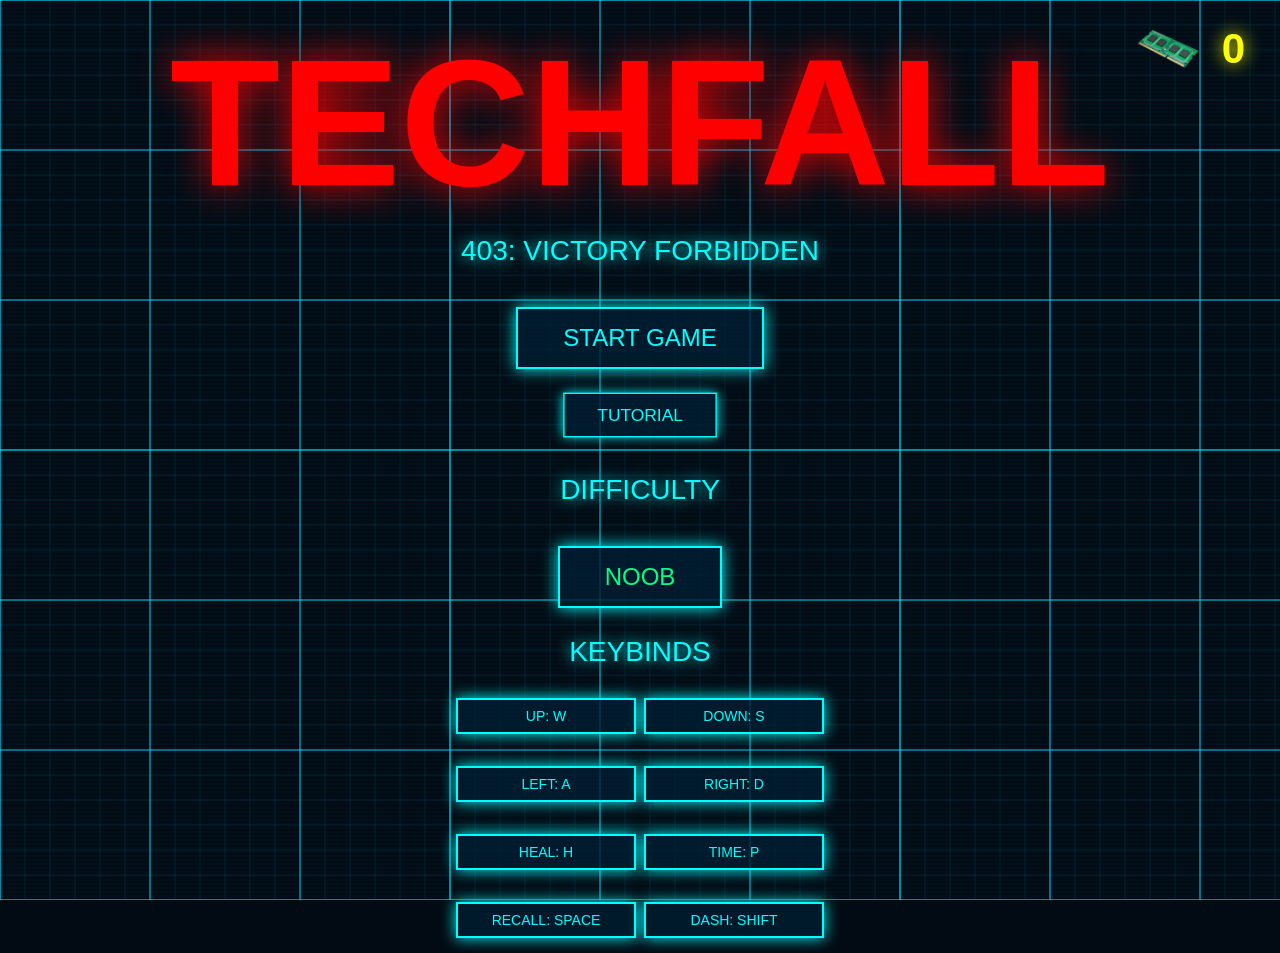
<file: index.html>
<!DOCTYPE html>
<html>
<head>
  <meta charset="UTF-8">
  <title>TECHFALL</title>

  <link id="pageStyle" rel="stylesheet" href="intro.css">
</head>
<body>
  <div id="app"></div>

  <script src="js/loader.js"></script>
</body>
</html>
</file>
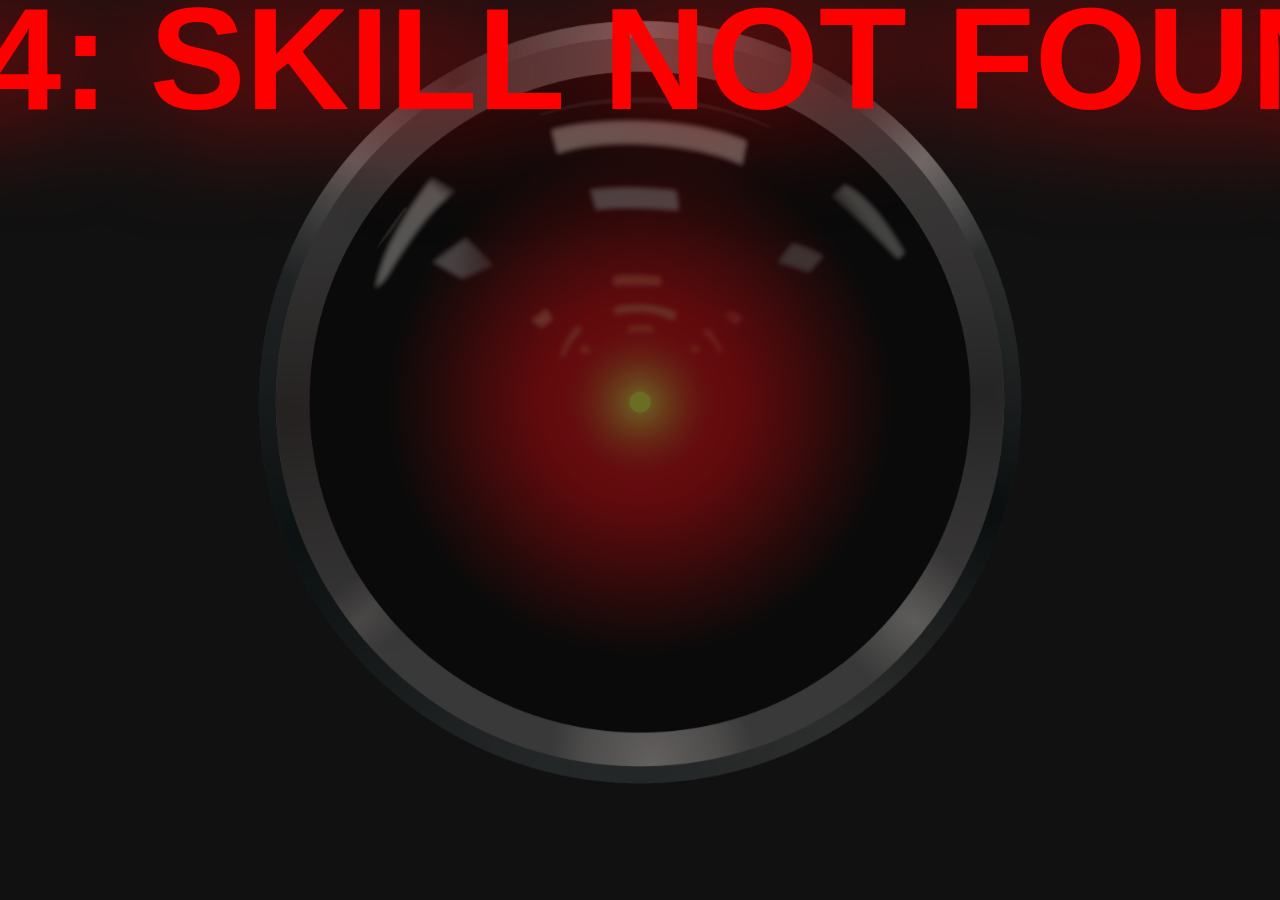
<file: game over.html>
<!DOCTYPE html>
<html>
<head>
  <meta charset="UTF-8">
  <title>SKILL ISSUE</title>
  <link rel="stylesheet" href="style.css">
</head>
<body>
  <canvas id="gameOver"></canvas>
  <div class="game-over-ui">
  <h2 class = "deathText">404: SKILL NOT FOUND</h1>
  <img src="HAL9000.svg.png" class="center"
     onclick="startGame()">
     </div>
</body>
</html>
</file>
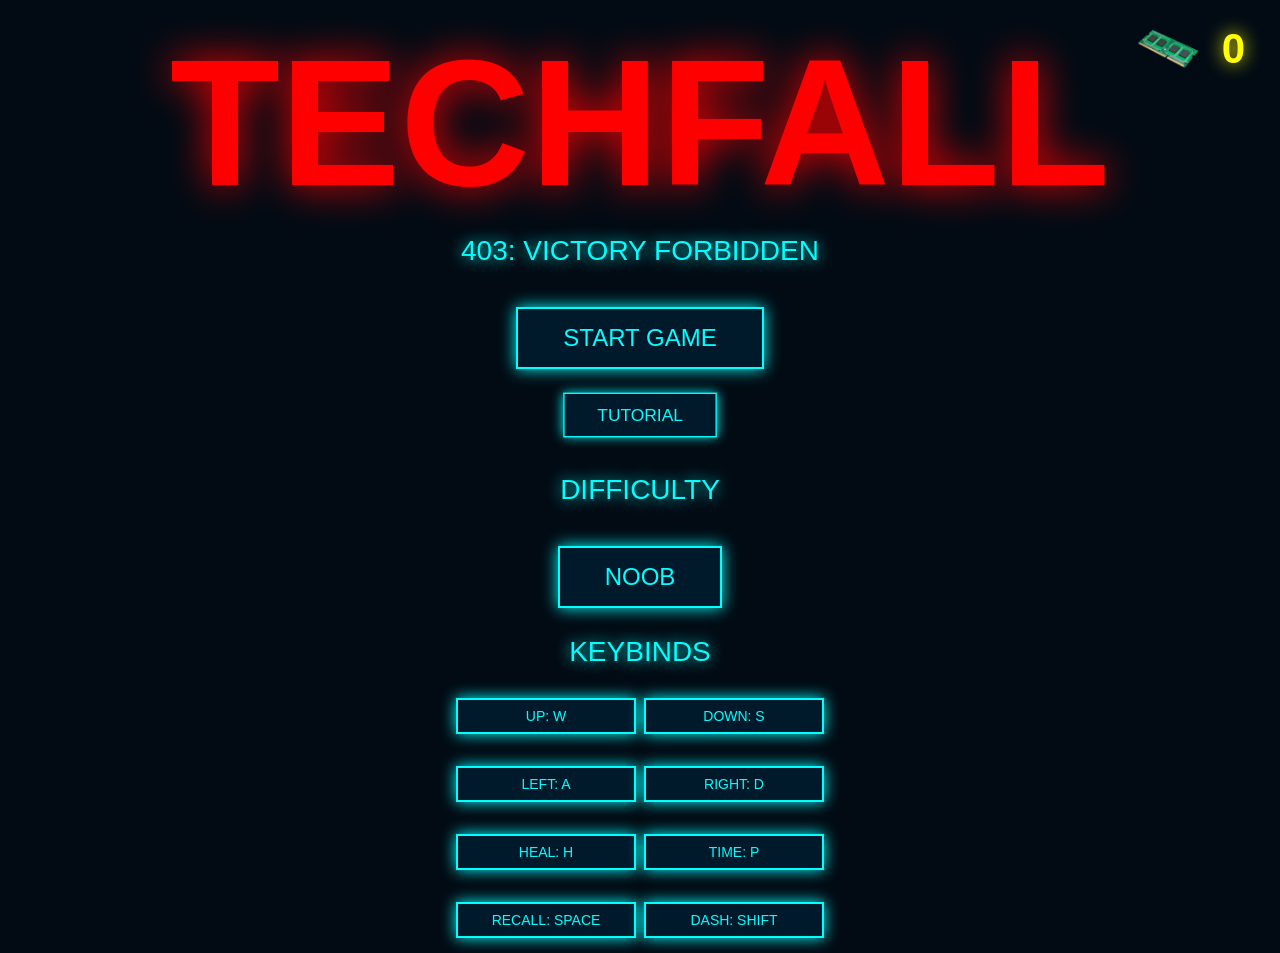
<file: intro.html>
<!DOCTYPE html>
<html>
<head>
  <meta charset="UTF-8">
  <title>BOIS VS TECH</title>
  <link rel="stylesheet" href="intro.css">
</head>
<body>
  <canvas id="introCanvas"></canvas>

  <div class="intro-ui">
    <div id="ramCounter">
    <img src="how-to-install-ram-one-a-motherboard-hero156711117076644-removebg-preview.png">
    <span id="ramAmount">0</span>
  </div>
    <h1 class="title">TECHFALL</h1>
    <p class="subtitle">403: VICTORY FORBIDDEN</p>

    <button onclick="startGame()">START GAME</button>
    <button onclick="startTutorial()" class = "small">TUTORIAL</button>

  <div class="difficulty">
    <p  class="subtitle">DIFFICULTY</p>
    <button id="difficultyButton" onclick="cycleDifficulty()">
      NOOB
    </button>
  </div>

  <div class="keybinds">
    <p class="subtitle">KEYBINDS</p>

    <div class="keybind-grid">
      <button class="keybind-button" data-action="up">UP: W</button>
      <button class="keybind-button" data-action="down">DOWN: S</button>

      <button class="keybind-button" data-action="left">LEFT: A</button>
      <button class="keybind-button" data-action="right">RIGHT: D</button>

      <button class="keybind-button" data-action="heal">HEAL: H</button>
      <button class="keybind-button" data-action="time">TIME: P</button>

      <button class="keybind-button" data-action="recall">RECALL: SPACE</button>
      <button class="keybind-button" data-action="dash">DASH: SHIFT</button>
    </div>
  </div>

  </div>

</body>
</html>
</file>
<file: intro.css>
body {
  margin: 0;
  overflow: hidden;
  background: #020b14;
  font-family: Arial, sans-serif;
}

canvas {
  display: block;
}

#introCanvas {
  position: fixed;
  inset: 0;
  width: 100%;
  height: 100%;
  z-index: 0;
}

.intro-ui {
  position: relative;
  z-index: 1;
  text-align: center;
  margin-top: 8vh;
  color: cyan;
}

.title {
  color: red;
  font-size: 90px;
  text-shadow: 0 0 20px red;
  animation: dropIn 1.2s ease-out forwards;
}

.subtitle {
  font-size: 28px;
  color: cyan;
  text-shadow: 0 0 15px cyan;
  margin-bottom: 40px;
}

.small {
  transform: scale(0.725);
}

.small:hover {
  color: red;
  border-color: red;
  box-shadow: 0 0 25px red;
  transform: scale(0.9);
}

button {
  display: block;
  margin: 15px auto;
  padding: 15px 45px;
  font-size: 24px;
  color: cyan;
  background: rgba(0, 30, 50, 0.8);
  border: 2px solid cyan;
  cursor: pointer;
  box-shadow: 0 0 15px cyan;
  transition:
    transform 0.25s ease,
    box-shadow 0.25s ease,
    color 0.25s ease,
    border-color 0.25s ease,
    width 0.25s ease,
    font-size 0.25s ease;
}

button:hover {
  color: red;
  border-color: red;
  box-shadow: 0 0 25px red;
  transform: scale(1.08);
}

#optionsPanel {
  display: none;
  margin-top: 20px;
  font-size: 22px;
}

label {
  display: block;
  margin: 10px;
}

@keyframes dropIn {
  from {
    transform: translateY(-300px) scale(4);
    opacity: 0;
  }
  to {
    transform: translateY(0) scale(2);
    opacity: 1;
  }
}

.keybinds {
  width: 400px;
  margin: 0 auto;
}

.keybinds .subtitle {
  text-align: center;
  margin-bottom: 15px;
}

.keybind-grid {
  display: grid;
  grid-template-columns: repeat(2, 180px);
  column-gap: 8px;
  row-gap: 2px;
  justify-content: center;
}

.keybind-button {
  width: 180px;
  height: 36px;
  padding: 0;
  font-size: 14px;
}

#ramCounter {
  position: fixed;
  top: 25px;
  right: 35px;
  display: flex;
  align-items: center;
  gap: 12px;

  font-size: 42px;
  font-weight: bold;
  color: yellow;
  text-shadow: 0 0 18px yellow;

  pointer-events: none;
  z-index: 10;
}

#ramCounter img {
  width: 84px;
  height: 48px;
  object-fit: contain;
}
</file>
<file: style.css>
body {
  margin: 0;
  overflow: hidden;
  background: #111;
}
canvas {
  display: block;
}

#gameOver {
    position: fixed;
    inset: 0;
    width: 100%;
    height: 100%;
    z-index: 0;
    pointer-events: none;
}

.game-over-ui {
    font-family: Arial, sans-serif;
    position: relative;
    transform: translate(0%,20%);
    z-index: 1;
    color: red;
    text-shadow: 0 0 20px red;
}

.center {
  display: block;
  margin-left: auto;
  margin-right: auto;
  width: 50%;
  margin-top: -8%;
  animation: fadeIn 4s ease-in forwards;
  transform: scale(120%, 120%); 
  position: relative;
  z-index: 0;
}

.deathText {
  color: red;
  display: block;
  text-align: center;
  animation: dropIn 1s ease-out forwards;
  transform: translate(0, -90px) scale(600%, 600%); 
  position: relative;
  z-index: 100;
}

@keyframes fadeIn {
  from {
    opacity: 0;
  }
  to {
    opacity: 0.4;
  }
}

@keyframes dropIn {
  from {
    transform: translate(0, -300px) scale(600%, 600%);
  }
  to {
    transform: translate(0, -90px) scale(600%, 600%);
  }
}

#difficultyText {
  position: fixed;
  top: 100px;
  left: 50%;
  font-size: 80px;
  font-weight: bold;
  color: cyan;
  text-shadow: 0 0 20px cyan;
  pointer-events: none;
  opacity: 0;
}

#waveText {
  position: fixed;
  top: 80px;
  left: 50%;
  font-size: 80px;
  font-weight: bold;
  color: cyan;
  text-shadow: 0 0 20px cyan;
  pointer-events: none;
  opacity: 0;
}

#noticeText {
  position: fixed;
  top: 100px;
  left: 50%;
  font-size: 22.5px;
  font-weight: bold;
  color: rgb(255, 0, 0);
  text-shadow: 0 0 20px rgb(0, 242, 255);
  pointer-events: none;
  opacity: 0;
  text-align: center;
}

#tutorialText {
  position: fixed;
  top: 100px;
  left: 50%;
  font-size: 50px;
  font-weight: bold;
  color: cyan;
  text-shadow: 0 0 10px cyan;
  pointer-events: none;
  opacity: 0;
  text-align: center;
}


.waveAnim {
  animation: waveDrop 1.85s ease-out;
}

.tutAnimIn {
  animation: waveIn 8s ease-out;
}
.tutAnimOut {
  animation: waveOut 1s ease-out;
}

@keyframes waveIn {
  0% {
    transform: translate(-50%, -80px);
    opacity: 0;
  }

  20% {
    transform: translate(-50%, -40);
    opacity: 1;
  }

  90% {
    transform: translate(-50%, -40);
    opacity: 1;
  }

  100% {
    transform: translate(-50%, -40px);
    opacity: 0;
  }
}

@keyframes waveOut {
  0% {
    transform: translate(-50%, -40px);
    opacity: 1;
  }

  100% {
    transform: translate(-50%, 0px);
    opacity: 0;
  }
}

@keyframes waveDrop {
  0% {
    transform: translate(-50%, -80px);
    opacity: 0;
  }

  20% {
    transform: translate(-50%, -40);
    opacity: 1;
  }

  70% {
    transform: translate(-50%, -40);
    opacity: 1;
  }

  100% {
    transform: translate(-50%, 0px);
    opacity: 0;
  }
}

#ramCounter {
  position: fixed;
  top: 25px;
  right: 35px;
  display: flex;
  align-items: center;
  gap: 12px;

  font-family: Arial, sans-serif;
  font-size: 42px;
  font-weight: bold;
  color: yellow;
  text-shadow: 0 0 18px yellow;

  opacity: 0;
  pointer-events: none;
  z-index: 1000;
}

html, body {
  margin: 0;
  width: 100%;
  height: 100%;
  overflow: hidden;
}

canvas {
  position: fixed;
  inset: 0;
  width: 100vw;
  height: 100vh;
  display: block;
}

#game,
#gameOver,
#introCanvas {
  position: fixed;
  inset: 0;
  width: 100%;
  height: 100%;
  display: block;
}

#noticeText {
    white-space: pre-line;
}

#ramCounter img {
  width: 84px;
  height: 48px;
  object-fit: contain;
}

.ramCounterAnim {
  animation: ramCounterFade 4s ease-out forwards;
}

@keyframes ramCounterFade {
  0% {
    opacity: 0;
    transform: translateY(-20px);
  }
  15% {
    opacity: 1;
    transform: translateY(0);
  }
  75% {
    opacity: 1;
    transform: translateY(0);
  }
  100% {
    opacity: 0;
    transform: translateY(-20px);
  }
}
</file>
